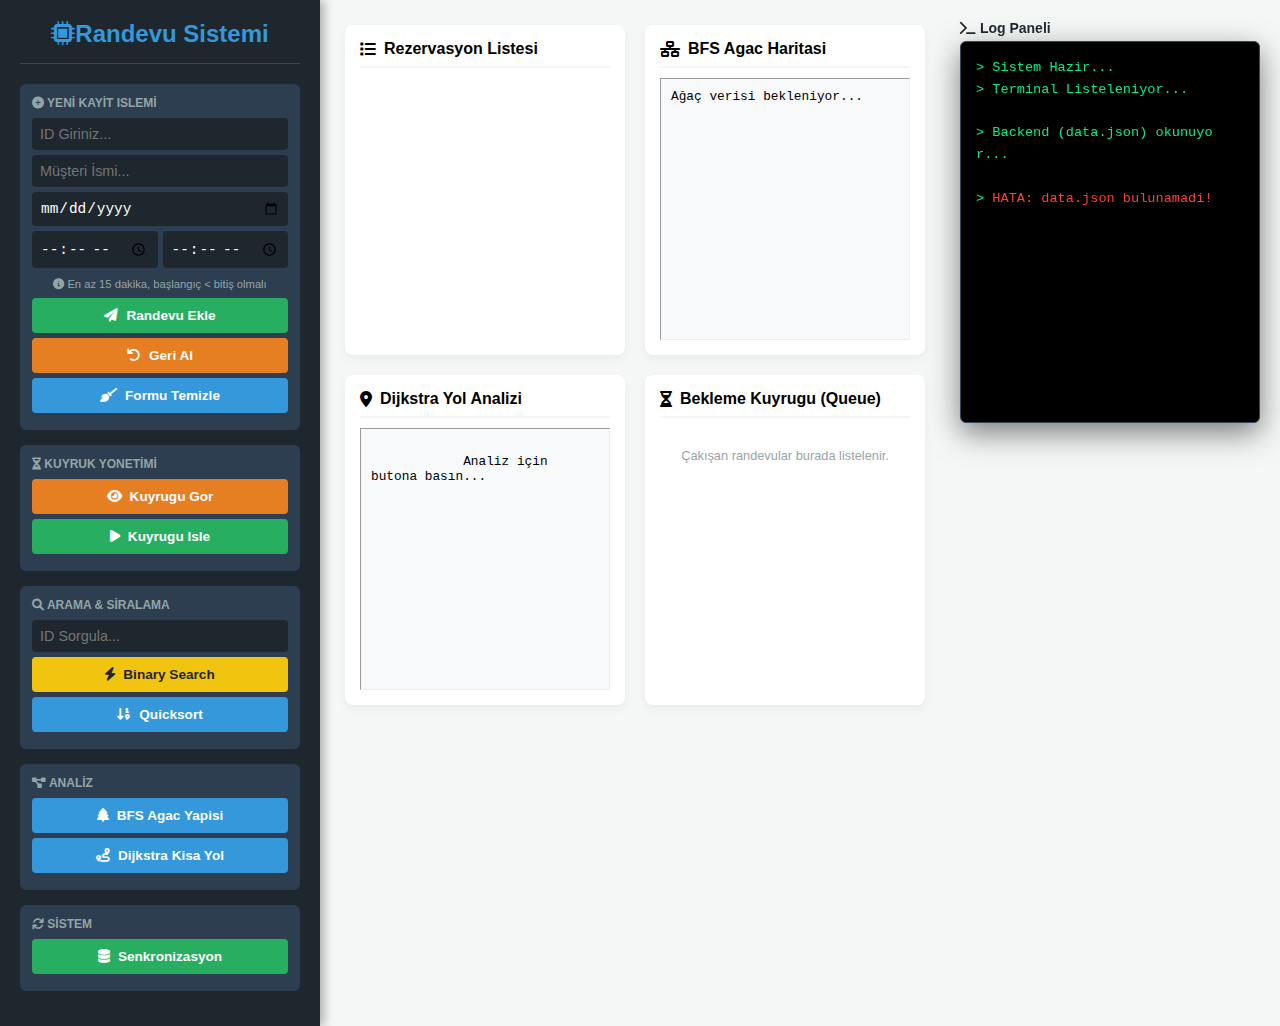
<file: index.html>
<!DOCTYPE html>
<html lang="tr">
  <head>
    <meta charset="UTF-8" />
    <meta name="viewport" content="width=device-width, initial-scale=1.0" />
    <title>Randevu Sistemi</title>
    <link
      href="https://cdnjs.cloudflare.com/ajax/libs/font-awesome/6.0.0/css/all.min.css"
      rel="stylesheet"
    />
    <link rel="icon" href="resimler/imu_logo.png" type="image/png" />
    <style>
      :root {
        --primary: #1e272e;
        --secondary: #3498db;
        --success: #27ae60;
        --danger: #ef5350;
        --warning: #f1c40f;
        --light: #f4f7f6;
        --orange: #e67e22;
      }

      body {
        font-family: "Segoe UI", sans-serif;
        background: var(--light);
        margin: 0;
        display: flex;
        min-height: 100vh;
      }

      .sidebar {
        width: 320px;
        background: var(--primary);
        color: white;
        padding: 20px;
        display: flex;
        flex-direction: column;
        box-shadow: 4px 0 10px rgba(0, 0, 0, 0.3);
        box-sizing: border-box;
        height: fit-content;
        min-height: 100vh;
      }

      .sidebar h2 {
        text-align: center;
        color: var(--secondary);
        border-bottom: 1px solid #34495e;
        padding-bottom: 15px;
        margin-top: 0;
      }

      .menu-item {
        background: #2c3e50;
        padding: 12px;
        border-radius: 6px;
        margin-bottom: 15px;
        flex-shrink: 0;
      }
      .menu-item h4 {
        margin: 0 0 8px 0;
        font-size: 0.75rem;
        color: #95a5a6;
        text-transform: uppercase;
      }

      input,
      select {
        width: 100%;
        padding: 8px;
        border-radius: 4px;
        border: none;
        margin-bottom: 5px;
        background: #1e272e;
        color: white;
        font-size: 0.9rem;
        box-sizing: border-box;
      }
      button {
        width: 100%;
        padding: 10px;
        border: none;
        border-radius: 4px;
        cursor: pointer;
        font-weight: bold;
        margin-bottom: 5px;
        transition: 0.3s;
        font-size: 0.85rem;
        display: flex;
        align-items: center;
        justify-content: center;
        gap: 8px;
      }

      .btn-blue {
        background: var(--secondary);
        color: white;
      }
      .btn-green {
        background: var(--success);
        color: white;
      }
      .btn-yellow {
        background: var(--warning);
        color: #1e272e;
      }
      .btn-orange {
        background: var(--orange);
        color: white;
      }

      /* LOG PANELİ SAĞA SABİTLENDİ */
      .log-container {
        position: fixed;
        right: 20px;
        top: 20px;
        width: 300px;
        z-index: 999;
      }

      .log-box {
        background: #000;
        color: #0be881;
        padding: 15px;
        border-radius: 6px;
        font-family: "Courier New", monospace;
        font-size: 0.85rem;
        border: 1px solid #34495e;
        line-height: 1.6;
        height: 350px;
        overflow-y: auto;
        word-break: break-all;
        scroll-behavior: smooth;
        box-shadow: 0 10px 30px rgba(0, 0, 0, 0.5);
      }

      .main-content {
        flex: 1;
        padding: 25px;
        margin-right: 330px;
      }
      .dashboard-grid {
        display: grid;
        grid-template-columns: 1fr 1fr;
        gap: 20px;
      }
      .card {
        background: white;
        border-radius: 8px;
        padding: 15px;
        box-shadow: 0 4px 10px rgba(0, 0, 0, 0.05);
        display: flex;
        flex-direction: column;
        min-height: 300px;
      }
      .card h3 {
        margin: 0 0 10px 0;
        font-size: 1rem;
        border-bottom: 2px solid var(--light);
        padding-bottom: 8px;
        display: flex;
        align-items: center;
        gap: 8px;
      }

      .data-list {
        overflow-y: auto;
        max-height: 250px;
      }
      .item-row {
        display: flex;
        justify-content: space-between;
        padding: 8px;
        border-bottom: 1px solid #eee;
        font-size: 0.85rem;
      }
      .queue-row {
        background: #fff5f5;
        border: 1px dashed var(--danger);
        border-radius: 4px;
        margin-bottom: 5px;
        padding: 8px;
        display: flex;
        justify-content: space-between;
        font-size: 0.8rem;
      }
      .badge {
        background: #34495e;
        color: white;
        padding: 2px 8px;
        border-radius: 10px;
        font-size: 0.7rem;
      }

      .output-box {
        background: #f8f9fa;
        border: 1px inset #eee;
        padding: 10px;
        font-family: monospace;
        font-size: 0.8rem;
        white-space: pre-wrap;
        flex: 1;
        overflow-y: auto;
      }
    </style>
  </head>
  <body>
    <div class="sidebar">
      <h2><i class="fas fa-microchip"></i>Randevu Sistemi</h2>

      <div class="menu-item">
        <h4><i class="fas fa-plus-circle"></i> Yeni Kayit Islemi</h4>

        <div
          id="hataMesaji"
          style="
            color: #ef5350;
            font-size: 0.8rem;
            margin-bottom: 5px;
            display: none;
          "
        >
          <i class="fas fa-exclamation-circle"></i> <span id="hataText"></span>
        </div>

        <input
          type="number"
          id="idInput"
          placeholder="ID Giriniz..."
          min="1"
          onkeypress="enterTusu(event)"
        />
        <input
          type="text"
          id="isimInput"
          placeholder="Müşteri İsmi..."
          onkeypress="enterTusu(event)"
        />
        <input
          type="date"
          id="tarihInput"
          title="Randevu Tarihi"
          onkeypress="enterTusu(event)"
          min="2024-01-01"
        />
        <div style="display: flex; gap: 5px; margin-bottom: 5px">
          <input
            type="time"
            id="basInput"
            title="Başlangıç Saati"
            onkeypress="enterTusu(event)"
            style="flex: 1"
          />
          <input
            type="time"
            id="bitInput"
            title="Bitiş Saati"
            onkeypress="enterTusu(event)"
            style="flex: 1"
          />
        </div>

        <div
          style="
            font-size: 0.7rem;
            color: #95a5a6;
            margin-bottom: 8px;
            text-align: center;
          "
        >
          <i class="fas fa-info-circle"></i> En az 15 dakika, başlangıç < bitiş
          olmalı
        </div>

        <button class="btn-green" onclick="ekleNodeJS()">
          <i class="fas fa-paper-plane"></i> Randevu Ekle
        </button>
        <button class="btn-orange" onclick="undoNodeJS()">
          <i class="fas fa-undo"></i> Geri Al
        </button>
        <button
          class="btn-blue"
          onclick="formTemizle()"
          style="margin-top: 5px"
        >
          <i class="fas fa-broom"></i> Formu Temizle
        </button>
      </div>
      <div class="menu-item">
        <h4><i class="fas fa-hourglass-half"></i> Kuyruk Yonetimi</h4>
        <button class="btn-orange" onclick="kuyruguGoster()">
          <i class="fas fa-eye"></i> Kuyrugu Gor
        </button>
        <button class="btn-green" onclick="kuyrukIsle()">
          <i class="fas fa-play"></i> Kuyrugu Isle
        </button>
      </div>

      <div class="menu-item">
        <h4><i class="fas fa-search"></i> Arama & Siralama</h4>
        <input type="number" id="searchId" placeholder="ID Sorgula..." />
        <button class="btn-yellow" onclick="ikiliAramaJS()">
          <i class="fas fa-bolt"></i> Binary Search
        </button>
        <button class="btn-blue" onclick="quicksortSimule()">
          <i class="fas fa-sort-numeric-down"></i> Quicksort
        </button>
      </div>

      <div class="menu-item">
        <h4><i class="fas fa-project-diagram"></i> Analiz</h4>
        <button class="btn-blue" onclick="bfsSimule()">
          <i class="fas fa-tree"></i> BFS Agac Yapisi
        </button>
        <button class="btn-blue" onclick="dijkstraAnaliz()">
          <i class="fas fa-route"></i> Dijkstra Kisa Yol
        </button>
      </div>

      <div class="menu-item">
        <h4><i class="fas fa-sync"></i> Sistem</h4>
        <button class="btn-green" onclick="verileriCek()">
          <i class="fas fa-database"></i> Senkronizasyon
        </button>
      </div>
    </div>

    <div class="log-container">
      <div
        style="
          color: var(--primary);
          font-weight: bold;
          margin-bottom: 5px;
          font-size: 14px;
        "
      >
        <i class="fas fa-terminal"></i> Log Paneli
      </div>
      <div class="log-box" id="logs">
        > Sistem Hazir...<br />> Terminal Listeleniyor...
      </div>
    </div>

    <div class="main-content">
      <div class="dashboard-grid">
        <div class="card">
          <h3><i class="fas fa-list"></i> Rezervasyon Listesi</h3>
          <div class="data-list" id="randevuListesi"></div>
        </div>

        <div class="card">
          <h3><i class="fas fa-network-wired"></i> BFS Agac Haritasi</h3>
          <div class="output-box" id="bfsOutput">Ağaç verisi bekleniyor...</div>
        </div>

        <div class="card">
          <h3><i class="fas fa-map-marker-alt"></i> Dijkstra Yol Analizi</h3>
          <div class="output-box" id="dijkstraOutput">
            Analiz için butona basın...
          </div>
        </div>

        <div class="card">
          <h3><i class="fas fa-hourglass-half"></i> Bekleme Kuyrugu (Queue)</h3>
          <div class="data-list" id="kuyrukListesi">
            <p
              style="
                font-size: 0.8rem;
                color: #95a5a6;
                text-align: center;
                margin-top: 20px;
              "
            >
              Çakışan randevular burada listelenir.
            </p>
          </div>
        </div>
      </div>
    </div>

    <script>
      let randevular = [];
      let beklemeKuyrugu = [];

      // OTOMATİK SCROLL VE RENKLİ LOGLAR
      function logYaz(msg, isError = false) {
        const logs = document.getElementById("logs");
        const color = isError ? "#ff3f34" : "#0be881";
        logs.innerHTML += `<br><br>> <span style="color:${color}">${msg}</span>`;

        // Otomatik en aşağı indir
        logs.scrollTop = logs.scrollHeight;
      }

      function formatZaman(dakika) {
        let h = Math.floor(dakika / 60)
          .toString()
          .padStart(2, "0");
        let m = (dakika % 60).toString().padStart(2, "0");
        return `${h}:${m}`;
      }

      function formatTarih(tarihStr) {
        // "YYYY-MM-DD" formatını "DD.MM.YYYY" yap
        const [yil, ay, gun] = tarihStr.split("-");
        return `${gun}.${ay}.${yil}`;
      }

      async function verileriCek() {
        try {
          logYaz("Backend (data.json) okunuyor...");
          const res = await fetch("data.json?t=" + new Date().getTime());
          randevular = await res.json();
          arayuzGuncelle();
          logYaz(`${randevular.length} Kayit AVL Tree'den cekildi.`, false);
        } catch (e) {
          logYaz("HATA: data.json bulunamadi!", true);
        }
      }

      // --- NODE.JS EKLEME FONKSİYONU ---
      async function ekleNodeJS() {
        const idInput = document.getElementById('idInput');
        const isimInput = document.getElementById('isimInput');
        const tarihInput = document.getElementById('tarihInput');
        const basInput = document.getElementById('basInput');
        const bitInput = document.getElementById('bitInput');
        
        // Önce tüm border'ları temizle
        [idInput, isimInput, tarihInput, basInput, bitInput].forEach(input => {
            input.style.border = '';
        });
        
        const data = {
            id: idInput.value.trim(),
            isim: isimInput.value.trim(),
            tarih: tarihInput.value,
            baslangic: basInput.value,
            bitis: bitInput.value
        };

        // Boş alan kontrolü
        let hataVar = false;
        if(!data.id) {
            idInput.style.border = "2px solid #ef5350";
            hataVar = true;
        }
        if(!data.isim) {
            isimInput.style.border = "2px solid #ef5350";
            hataVar = true;
        }
        if(!data.tarih) {
            tarihInput.style.border = "2px solid #ef5350";
            hataVar = true;
        }
        if(!data.baslangic) {
            basInput.style.border = "2px solid #ef5350";
            hataVar = true;
        }
        if(!data.bitis) {
            bitInput.style.border = "2px solid #ef5350";
            hataVar = true;
        }
        
        if(hataVar) {
            hataGoster("Tüm alanları doldurun!");
            logYaz("HATA: Tüm alanları doldurun!", true);
            return;
        }

        // Ters zaman kontrolü
        const basSaati = new Date(`2000-01-01T${data.baslangic}`);
        const bitSaati = new Date(`2000-01-01T${data.bitis}`);
        
        if (basSaati >= bitSaati) {
            hataGoster("Başlangıç saati bitiş saatinden önce olmalı!");
            logYaz("HATA: Başlangıç saati bitiş saatinden önce olmalı!", true);
            basInput.style.border = "2px solid #ef5350";
            bitInput.style.border = "2px solid #ef5350";
            return;
        }

        // Minimum süre kontrolü (15 dakika)
        const dakikaFark = (bitSaati - basSaati) / (1000 * 60);
        if (dakikaFark < 15) {
            hataGoster("Randevu en az 15 dakika olmalı!");
            logYaz("HATA: Randevu en az 15 dakika olmalı!", true);
            basInput.style.border = "2px solid #ef5350";
            bitInput.style.border = "2px solid #ef5350";
            return;
        }

        // Gelecek tarih kontrolü
        const secilenTarih = new Date(data.tarih);
        const bugun = new Date();
        bugun.setHours(0, 0, 0, 0);
        
        if (secilenTarih < bugun) {
            hataGoster("Geçmiş tarihe randevu alamazsınız!");
            logYaz("HATA: Geçmiş tarihe randevu alamazsınız!", true);
            tarihInput.style.border = "2px solid #ef5350";
            return;
        }

        logYaz(`C-Motoruna gönderiliyor: ${data.isim} (${data.tarih})...`);
        
        try {
            const res = await fetch('/ekle', {
                method: 'POST',
                headers: {'Content-Type': 'application/json'},
                body: JSON.stringify(data)
            });

            const result = await res.json();
            
            if(result.success) {
                logYaz("✓ " + (result.message || "Randevu başarıyla eklendi!"));
                
                // BAŞARILI - TÜM ALANLARI TEMİZLE
                formTamTemizle();
                
                // Başarı mesajı için geçici yeşil gösterim
                [idInput, isimInput].forEach(input => {
                    input.style.border = "2px solid #27ae60";
                });
                
                setTimeout(() => {
                    [idInput, isimInput].forEach(input => {
                        input.style.border = "";
                    });
                }, 1500);
                
                verileriCek(); 
            } else {
                // HATA DURUMU
                const hataMesaji = result.error || "Randevu eklenemedi!";
                hataGoster(hataMesaji);
                logYaz("✗ " + hataMesaji, true);
                
                // ID hatası ise ID alanını işaretle
                if (hataMesaji.includes('ID') || hataMesaji.includes('zaten')) {
                    idInput.style.border = "2px solid #ef5350";
                    idInput.focus();
                }
                
                // Çakışma hatası ise saat alanlarını işaretle
                if (hataMesaji.includes('çakışma') || hataMesaji.includes('saat')) {
                    basInput.style.border = "2px solid #ef5350";
                    bitInput.style.border = "2px solid #ef5350";
                    basInput.focus();
                }
            }
        } catch (error) {
            const hataMesaji = "Sunucuya bağlanılamadı!";
            hataGoster(hataMesaji);
            logYaz("✗ " + hataMesaji, true);
            console.error("Hata:", error);
        }
      }
      async function undoNodeJS() {
        logYaz("Undo (Geri Al) komutu gonderildi...");
        const res = await fetch("/undo", { method: "POST" });
        const result = await res.json();
        if (result.success) {
          logYaz("Geri alma islemi tamam.");
          verileriCek();
        }
      }

      function arayuzGuncelle() {
        const liste = document.getElementById("randevuListesi");
        liste.innerHTML = "";

        if (randevular.length === 0) {
          liste.innerHTML =
            '<p style="font-size: 0.8rem; color: #95a5a6; text-align: center; margin-top: 20px;">Henüz randevu yok.</p>';
          return;
        }

        // Tarihe göre grupla
        const tariheGoreGrupla = {};
        randevular.forEach((r) => {
          if (!tariheGoreGrupla[r.tarih]) {
            tariheGoreGrupla[r.tarih] = [];
          }
          tariheGoreGrupla[r.tarih].push(r);
        });

        // Tarihlere göre sırala ve göster
        const tarihler = Object.keys(tariheGoreGrupla).sort();

        tarihler.forEach((tarih) => {
          // Tarih başlığı
          liste.innerHTML += `
            <div style="background: #f8f9fa; padding: 5px 10px; margin: 10px 0 5px 0; border-left: 3px solid var(--secondary); font-size: 0.75rem; color: var(--primary);">
              <i class="fas fa-calendar-day"></i> ${formatTarih(tarih)}
            </div>`;

          // O tarihteki randevular
          tariheGoreGrupla[tarih].forEach((r) => {
            liste.innerHTML += `
                  <div class="item-row">
                      <span><b>#${r.id}</b> ${r.isim}</span>
                      <span class="badge">${formatZaman(
                        r.baslangic
                      )} - ${formatZaman(r.bitis)}</span>
                  </div>`;
          });
        });
      }

      function kuyruguGoster() {
        logYaz("Bekleme kuyrugu analiz ediliyor...");
        const kList = document.getElementById("kuyrukListesi");
        kList.innerHTML = "";
        if (beklemeKuyrugu.length === 0) {
          kList.innerHTML =
            '<p style="font-size: 0.8rem; color: #95a5a6; text-align: center; margin-top:20px;">Kuyrukta bekleyen randevu yok.</p>';
          logYaz("Kuyruk bos.");
        } else {
          beklemeKuyrugu.forEach((r, index) => {
            kList.innerHTML += `<div class="queue-row">
                <span>[${index + 1}] <b>${r.isim}</b> (ID: ${
              r.id
            })<br><small>${formatTarih(r.tarih)}</small></span>
                <span style="color:var(--danger)">BEKLIYOR</span>
              </div>`;
          });
          logYaz(`${beklemeKuyrugu.length} randevu kuyrukta listelendi.`);
        }
      }

      function kuyrukIsle() {
        if (beklemeKuyrugu.length === 0) {
          logYaz("HATA: Islenecek bekleyen randevu yok!", true);
          return;
        }
        logYaz("Kuyruk basi eleman cikariliyor (Dequeue)...");
        let r = beklemeKuyrugu.shift();
        let basarili = Math.random() > 0.3;
        if (basarili) {
          logYaz(`${r.isim} basariyla sisteme eklendi!`, false);
          randevular.push(r);
          arayuzGuncelle();
        } else {
          logYaz(`HATA: Cakisma devam ediyor, ${r.isim} geri atildi.`, true);
          beklemeKuyrugu.push(r);
        }
        kuyruguGoster();
      }

      function ikiliAramaJS() {
        const id = document.getElementById("searchId").value;
        if (!id) return;
        logYaz(`Binary Search tetiklendi: ID ${id}`);
        randevular.sort((a, b) => a.id - b.id);
        let low = 0,
          high = randevular.length - 1,
          sonuc = null;
        while (low <= high) {
          let mid = Math.floor((low + high) / 2);
          if (randevular[mid].id == id) {
            sonuc = randevular[mid];
            break;
          }
          if (randevular[mid].id < id) low = mid + 1;
          else high = mid - 1;
        }
        if (sonuc) {
          logYaz(`Bulundu: ${sonuc.isim} (${formatTarih(sonuc.tarih)})`);
          alert(
            `ID ${id} BULUNDU!\nKişi: ${sonuc.isim}\nTarih: ${formatTarih(
              sonuc.tarih
            )}\nSaat: ${formatZaman(sonuc.baslangic)} - ${formatZaman(
              sonuc.bitis
            )}`
          );
        } else logYaz(`ID ${id} bulunamadi.`, true);
      }

      function quicksortSimule() {
        logYaz("Quicksort algoritmasi calistiriliyor...");
        randevular.sort((a, b) => a.id - b.id);
        arayuzGuncelle();
        logYaz("Liste ID'ye göre yeniden siralandi.");
      }

      function bfsSimule() {
        if (randevular.length === 0) return;
        logYaz("BFS Hiyerarsisi olusturuluyor...");
        let output =
          "ROOT: " +
          randevular[0].isim +
          " (ID: " +
          randevular[0].id +
          ", Tarih: " +
          formatTarih(randevular[0].tarih) +
          ")\n";
        for (let i = 1; i < randevular.length; i++) {
          let yan = i % 2 === 0 ? "├── SAG: " : "└── SOL: ";
          output +=
            yan +
            randevular[i].isim +
            " (ID: " +
            randevular[i].id +
            ", Tarih: " +
            formatTarih(randevular[i].tarih) +
            ")\n";
        }
        document.getElementById("bfsOutput").innerText = output;
        logYaz("Agac yapisi simüle edildi.");
      }

      function dijkstraAnaliz() {
        logYaz("Dijkstra kisa yol hesabi basladi...");
        const mesafeler = [0, 10, 60, 30, 70];
        let res = "SALON 0'DAN ULASIM SURELERI:\n";
        mesafeler.forEach((m, i) => (res += `Salon ${i}: ${m} dakika\n`));
        document.getElementById("dijkstraOutput").innerText = res;
        logYaz("Analiz tamamlandi.");
      }
      function hataGoster(mesaj) {
        const hataDiv = document.getElementById('hataMesaji');
        const hataText = document.getElementById('hataText');
        hataText.textContent = mesaj;
        hataDiv.style.display = 'block';
        
        setTimeout(() => {
            hataDiv.style.display = 'none';
        }, 3000);
      }

      // Form otomatik kontrol
      function formKontrol() {
        const basInput = document.getElementById('basInput');
        const bitInput = document.getElementById('bitInput');
        
        if (basInput.value && bitInput.value) {
            const bas = new Date(`2000-01-01T${basInput.value}`);
            const bit = new Date(`2000-01-01T${bitInput.value}`);
            
            if (bas >= bit) {
                basInput.style.border = "2px solid #ef5350";
                bitInput.style.border = "2px solid #ef5350";
                hataGoster("Başlangıç saati bitişten önce olmalı!");
            } else {
                basInput.style.border = "";
                bitInput.style.border = "";
            }
        }
      }

      // Input event listener'ları ekle
      document.addEventListener('DOMContentLoaded', function() {
        const basInput = document.getElementById('basInput');
        const bitInput = document.getElementById('bitInput');
        
        basInput.addEventListener('change', formKontrol);
        bitInput.addEventListener('change', formKontrol);
        
        // Bugünün tarihini minimum yap
        const bugun = new Date().toISOString().split('T')[0];
        document.getElementById('tarihInput').min = bugun;
      });

      // Form temizleme fonksiyonu (TÜM ALANLARI TEMİZLE)
      function formTemizle() {
        // Tüm input alanlarını temizle
        document.getElementById('idInput').value = '';
        document.getElementById('isimInput').value = '';
        document.getElementById('tarihInput').value = '';
        document.getElementById('basInput').value = '';
        document.getElementById('bitInput').value = '';
        document.getElementById('searchId').value = '';
        
        // Hata mesajını temizle
        document.getElementById('hataMesaji').style.display = 'none';
        
        // Border'ları temizle
        document.querySelectorAll('input').forEach(input => {
            input.style.border = '';
        });
        
        logYaz("✓ Form temizlendi. Yeni randevu için hazır.");
      }

      // Başarılı kayıttan sonra formu tamamen temizle
      function formTamTemizle() {
        document.getElementById('idInput').value = '';
        document.getElementById('isimInput').value = '';
        document.getElementById('tarihInput').value = '';
        document.getElementById('basInput').value = '';
        document.getElementById('bitInput').value = '';
        
        // Border'ları temizle
        const inputs = ['idInput', 'isimInput', 'tarihInput', 'basInput', 'bitInput'];
        inputs.forEach(id => {
            document.getElementById(id).style.border = '';
        });
        
        // Varsayılan değerleri ayarla
        setTimeout(() => {
            const bugun = new Date();
            const tarihStr = bugun.toISOString().split('T')[0];
            document.getElementById('tarihInput').value = tarihStr;
            
            const simdi = new Date();
            const baslangic = new Date(simdi.getTime() + 60 * 60 * 1000);
            const bitis = new Date(baslangic.getTime() + 60 * 60 * 1000);
            
            document.getElementById('basInput').value = 
                baslangic.getHours().toString().padStart(2, '0') + ':' + 
                baslangic.getMinutes().toString().padStart(2, '0');
            
            document.getElementById('bitInput').value = 
                bitis.getHours().toString().padStart(2, '0') + ':' + 
                bitis.getMinutes().toString().padStart(2, '0');
        }, 100);
      }
      // Sayfa yüklendiğinde
      window.onload = function() {
        verileriCek();
        formTemizle();
      };

      window.onload = verileriCek;
    </script>
  </body>
</html>
</file>
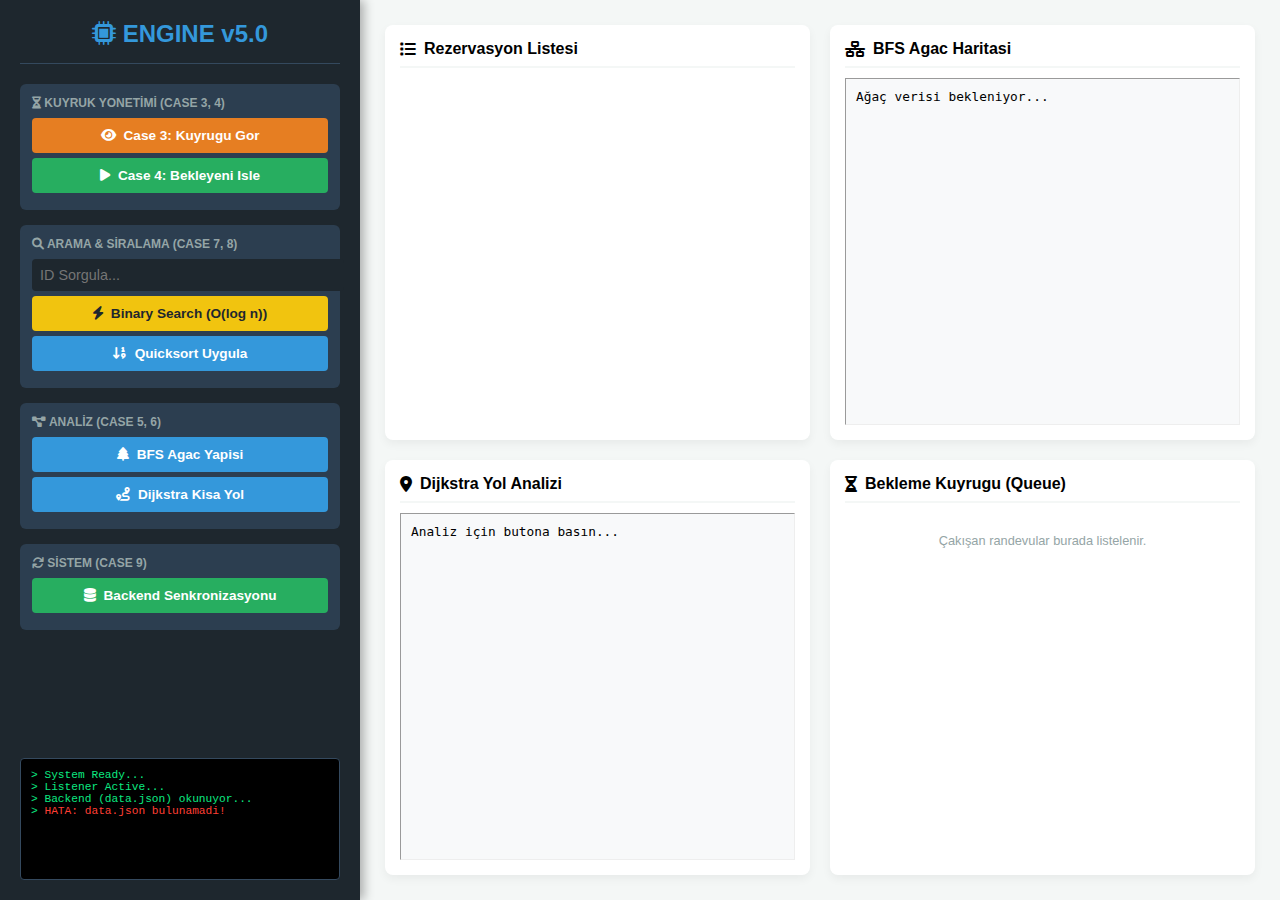
<file: chat.html>
<!DOCTYPE html>
<html lang="tr">
<head>
    <meta charset="UTF-8">
    <meta name="viewport" content="width=device-width, initial-scale=1.0">
    <title>IMU - Engine v5.0 Full Dashboard</title>
    <link href="https://cdnjs.cloudflare.com/ajax/libs/font-awesome/6.0.0/css/all.min.css" rel="stylesheet">
    <style>
        :root {
            --primary: #1e272e; --secondary: #3498db; --success: #27ae60;
            --danger: #ef5350; --warning: #f1c40f; --light: #f4f7f6;
            --orange: #e67e22;
        }
        body { font-family: 'Segoe UI', sans-serif; background: var(--light); margin: 0; display: flex; height: 100vh; overflow: hidden; }
        
        /* Sidebar */
        .sidebar { width: 320px; background: var(--primary); color: white; padding: 20px; display: flex; flex-direction: column; box-shadow: 4px 0 10px rgba(0,0,0,0.3); }
        .sidebar h2 { text-align: center; color: var(--secondary); border-bottom: 1px solid #34495e; padding-bottom: 15px; margin-top: 0; }
        
        .menu-item { background: #2c3e50; padding: 12px; border-radius: 6px; margin-bottom: 15px; }
        .menu-item h4 { margin: 0 0 8px 0; font-size: 0.75rem; color: #95a5a6; text-transform: uppercase; }
        
        input { width: 100%; padding: 8px; border-radius: 4px; border: none; margin-bottom: 5px; background: #1e272e; color: white; font-size: 0.9rem; }
        button { width: 100%; padding: 10px; border: none; border-radius: 4px; cursor: pointer; font-weight: bold; margin-bottom: 5px; transition: 0.3s; font-size: 0.85rem; display: flex; align-items: center; justify-content: center; gap: 8px; }
        
        .btn-blue { background: var(--secondary); color: white; }
        .btn-green { background: var(--success); color: white; }
        .btn-yellow { background: var(--warning); color: #1e272e; }
        .btn-orange { background: var(--orange); color: white; }
        .btn-red { background: var(--danger); color: white; }

        /* Log Paneli */
        .log-box { background: #000; color: #0be881; padding: 10px; border-radius: 4px; font-family: 'Courier New', monospace; font-size: 0.7rem; height: 100px; overflow-y: auto; margin-top: auto; border: 1px solid #34495e; }

        /* Main Dashboard */
        .main-content { flex: 1; padding: 25px; overflow-y: auto; }
        .dashboard-grid { display: grid; grid-template-columns: 1fr 1fr; grid-template-rows: 1fr 1fr; gap: 20px; height: calc(100vh - 50px); }
        .card { background: white; border-radius: 8px; padding: 15px; box-shadow: 0 4px 10px rgba(0,0,0,0.05); overflow: hidden; display: flex; flex-direction: column; }
        .card h3 { margin: 0 0 10px 0; font-size: 1rem; border-bottom: 2px solid var(--light); padding-bottom: 8px; display: flex; align-items: center; gap: 8px; }

        .data-list { overflow-y: auto; flex: 1; }
        .item-row { display: flex; justify-content: space-between; padding: 8px; border-bottom: 1px solid #eee; font-size: 0.85rem; }
        .queue-row { background: #fff5f5; border: 1px dashed var(--danger); border-radius: 4px; margin-bottom: 5px; padding: 8px; display: flex; justify-content: space-between; font-size: 0.8rem; }
        .badge { background: #34495e; color: white; padding: 2px 8px; border-radius: 10px; font-size: 0.7rem; }
        
        .output-box { background: #f8f9fa; border: 1px inset #eee; padding: 10px; font-family: monospace; font-size: 0.8rem; white-space: pre-wrap; flex: 1; overflow-y: auto; }
    </style>
</head>
<body>

<div class="sidebar">
    <h2><i class="fas fa-microchip"></i> ENGINE v5.0</h2>

    <div class="menu-item">
        <h4><i class="fas fa-hourglass-half"></i> Kuyruk Yonetimi (Case 3, 4)</h4>
        <button class="btn-orange" onclick="kuyruguGoster()"><i class="fas fa-eye"></i> Case 3: Kuyrugu Gor</button>
        <button class="btn-green" onclick="kuyrukIsle()"><i class="fas fa-play"></i> Case 4: Bekleyeni Isle</button>
    </div>

    <div class="menu-item">
        <h4><i class="fas fa-search"></i> Arama & Siralama (Case 7, 8)</h4>
        <input type="number" id="searchId" placeholder="ID Sorgula...">
        <button class="btn-yellow" onclick="ikiliAramaJS()"><i class="fas fa-bolt"></i> Binary Search (O(log n))</button>
        <button class="btn-blue" onclick="quicksortSimule()"><i class="fas fa-sort-numeric-down"></i> Quicksort Uygula</button>
    </div>

    <div class="menu-item">
        <h4><i class="fas fa-project-diagram"></i> Analiz (Case 5, 6)</h4>
        <button class="btn-blue" onclick="bfsSimule()"><i class="fas fa-tree"></i> BFS Agac Yapisi</button>
        <button class="btn-blue" onclick="dijkstraAnaliz()"><i class="fas fa-route"></i> Dijkstra Kisa Yol</button>
    </div>

    <div class="menu-item">
        <h4><i class="fas fa-sync"></i> Sistem (Case 9)</h4>
        <button class="btn-green" onclick="verileriCek()"><i class="fas fa-database"></i> Backend Senkronizasyonu</button>
    </div>

    <div class="log-box" id="logs">> System Ready...<br>> Listener Active...</div>
</div>

<div class="main-content">
    <div class="dashboard-grid">
        <div class="card">
            <h3><i class="fas fa-list"></i> Rezervasyon Listesi</h3>
            <div class="data-list" id="randevuListesi"></div>
        </div>

        <div class="card">
            <h3><i class="fas fa-network-wired"></i> BFS Agac Haritasi</h3>
            <div class="output-box" id="bfsOutput">Ağaç verisi bekleniyor...</div>
        </div>

        <div class="card">
            <h3><i class="fas fa-map-marker-alt"></i> Dijkstra Yol Analizi</h3>
            <div class="output-box" id="dijkstraOutput">Analiz için butona basın...</div>
        </div>

        <div class="card">
            <h3><i class="fas fa-hourglass-half"></i> Bekleme Kuyrugu (Queue)</h3>
            <div class="data-list" id="kuyrukListesi">
                <p style="font-size: 0.8rem; color: #95a5a6; text-align: center; margin-top:20px;">Çakışan randevular burada listelenir.</p>
            </div>
        </div>
    </div>
</div>

<script>
    let randevular = [];
    let beklemeKuyrugu = []; // Case 3 simülasyonu için local array

    function logYaz(msg, isError = false) {
        const logs = document.getElementById('logs');
        const color = isError ? '#ff3f34' : '#0be881';
        logs.innerHTML += `<br>> <span style="color:${color}">${msg}</span>`;
        logs.scrollTop = logs.scrollHeight;
    }

    function formatZaman(dakika) {
        let h = Math.floor(dakika / 60).toString().padStart(2, '0');
        let m = (dakika % 60).toString().padStart(2, '0');
        return `${h}:${m}`;
    }

    async function verileriCek() {
        try {
            logYaz("Backend (data.json) okunuyor...");
            const res = await fetch('data.json?t=' + new Date().getTime());
            randevular = await res.json();
            
            arayuzGuncelle();
            logYaz(`${randevular.length} Kayit AVL Tree'den cekildi.`, false);
        } catch (e) {
            logYaz("HATA: data.json bulunamadi!", true);
        }
    }

    function arayuzGuncelle() {
        const liste = document.getElementById('randevuListesi');
        liste.innerHTML = '';
        randevular.forEach(r => {
            liste.innerHTML += `
                <div class="item-row">
                    <span><b>#${r.id}</b> ${r.isim}</span>
                    <span class="badge">${formatZaman(r.baslangic)} - ${formatZaman(r.bitis)}</span>
                </div>`;
        });
    }

    // Case 3: Kuyruğu Görüntüle
    function kuyruguGoster() {
        logYaz("Case 3: Bekleme kuyrugu analiz ediliyor...");
        const kList = document.getElementById('kuyrukListesi');
        kList.innerHTML = '';
        
        if (beklemeKuyrugu.length === 0) {
            kList.innerHTML = '<p style="font-size: 0.8rem; color: #95a5a6; text-align: center; margin-top:20px;">Kuyrukta bekleyen randevu yok.</p>';
            logYaz("Kuyruk bos.");
        } else {
            beklemeKuyrugu.forEach((r, index) => {
                kList.innerHTML += `
                    <div class="queue-row">
                        <span>[${index+1}] <b>${r.isim}</b> (ID: ${r.id})</span>
                        <span style="color:var(--danger)">BEKLIYOR</span>
                    </div>`;
            });
            logYaz(`${beklemeKuyrugu.length} randevu kuyrukta listelendi.`);
        }
    }

    // Case 4: Bekleyeni İşle (Dequeue)
    function kuyrukIsle() {
        if (beklemeKuyrugu.length === 0) {
            logYaz("HATA: Islenecek bekleyen randevu yok!", true);
            return;
        }

        logYaz("Case 4: Kuyruk basi eleman cikariliyor (Dequeue - O(1))...");
        let r = beklemeKuyrugu.shift(); // FIFO mantığıyla ilk elemanı al
        
        logYaz(`${r.isim} yeniden deneniyor...`);
        // Simülasyon: Rastgele başarı veya tekrar çakışma (Terminaldeki gibi)
        let basarili = Math.random() > 0.3; 
        
        if (basarili) {
            logYaz(`${r.isim} basariyla sisteme eklendi!`, false);
            // Simülasyon gereği lokale ekliyoruz, gerçekte terminal data.json'u güncellemeli
            randevular.push(r); 
            arayuzGuncelle();
        } else {
            logYaz(`HATA: Cakisma devam ediyor, ${r.isim} kuyruga geri atildi.`, true);
            beklemeKuyrugu.push(r);
        }
        kuyruguGoster();
    }

    function ikiliAramaJS() {
        const id = document.getElementById('searchId').value;
        if(!id) return;
        logYaz(`Binary Search tetiklendi: ID ${id}`);
        randevular.sort((a,b) => a.id - b.id);
        let low = 0, high = randevular.length - 1;
        let sonuc = null;
        while(low <= high) {
            let mid = Math.floor((low + high) / 2);
            if(randevular[mid].id == id) { sonuc = randevular[mid]; break; }
            if(randevular[mid].id < id) low = mid + 1; else high = mid - 1;
        }
        if(sonuc) {
            logYaz(`Bulundu: ${sonuc.isim}`);
            alert(`ID ${id} BULUNDU!\nKişi: ${sonuc.isim}`);
        } else logYaz(`ID ${id} bulunamadi.`, true);
    }

    function quicksortSimule() {
        logYaz("Quicksort algoritmasi calistiriliyor... O(n log n)");
        randevular.sort((a,b) => a.id - b.id);
        arayuzGuncelle();
        logYaz("Liste ID'ye göre yeniden siralandi.");
    }

    function bfsSimule() {
        if(randevular.length === 0) return;
        logYaz("BFS Hiyerarsisi olusturuluyor...");
        let output = "ROOT: " + randevular[0].isim + " (ID: " + randevular[0].id + ")\n";
        for(let i=1; i < randevular.length; i++) {
            let yan = (i % 2 === 0) ? "├── SAG: " : "└── SOL: ";
            output += yan + randevular[i].isim + " (ID: " + randevular[i].id + ")\n";
        }
        document.getElementById('bfsOutput').innerText = output;
        logYaz("Agac yapisi simüle edildi.");
    }

    function dijkstraAnaliz() {
        logYaz("Dijkstra kisa yol hesabi basladi... O(V^2)");
        const mesafeler = [0, 10, 60, 30, 70]; 
        let res = "SALON 0'DAN ULASIM SURELERI:\n";
        mesafeler.forEach((m, i) => res += `Salon ${i}: ${m} dakika\n`);
        document.getElementById('dijkstraOutput').innerText = res;
        logYaz("Analiz tamamlandi.");
    }

    window.onload = verileriCek;
</script>

</body>
</html>
</file>
